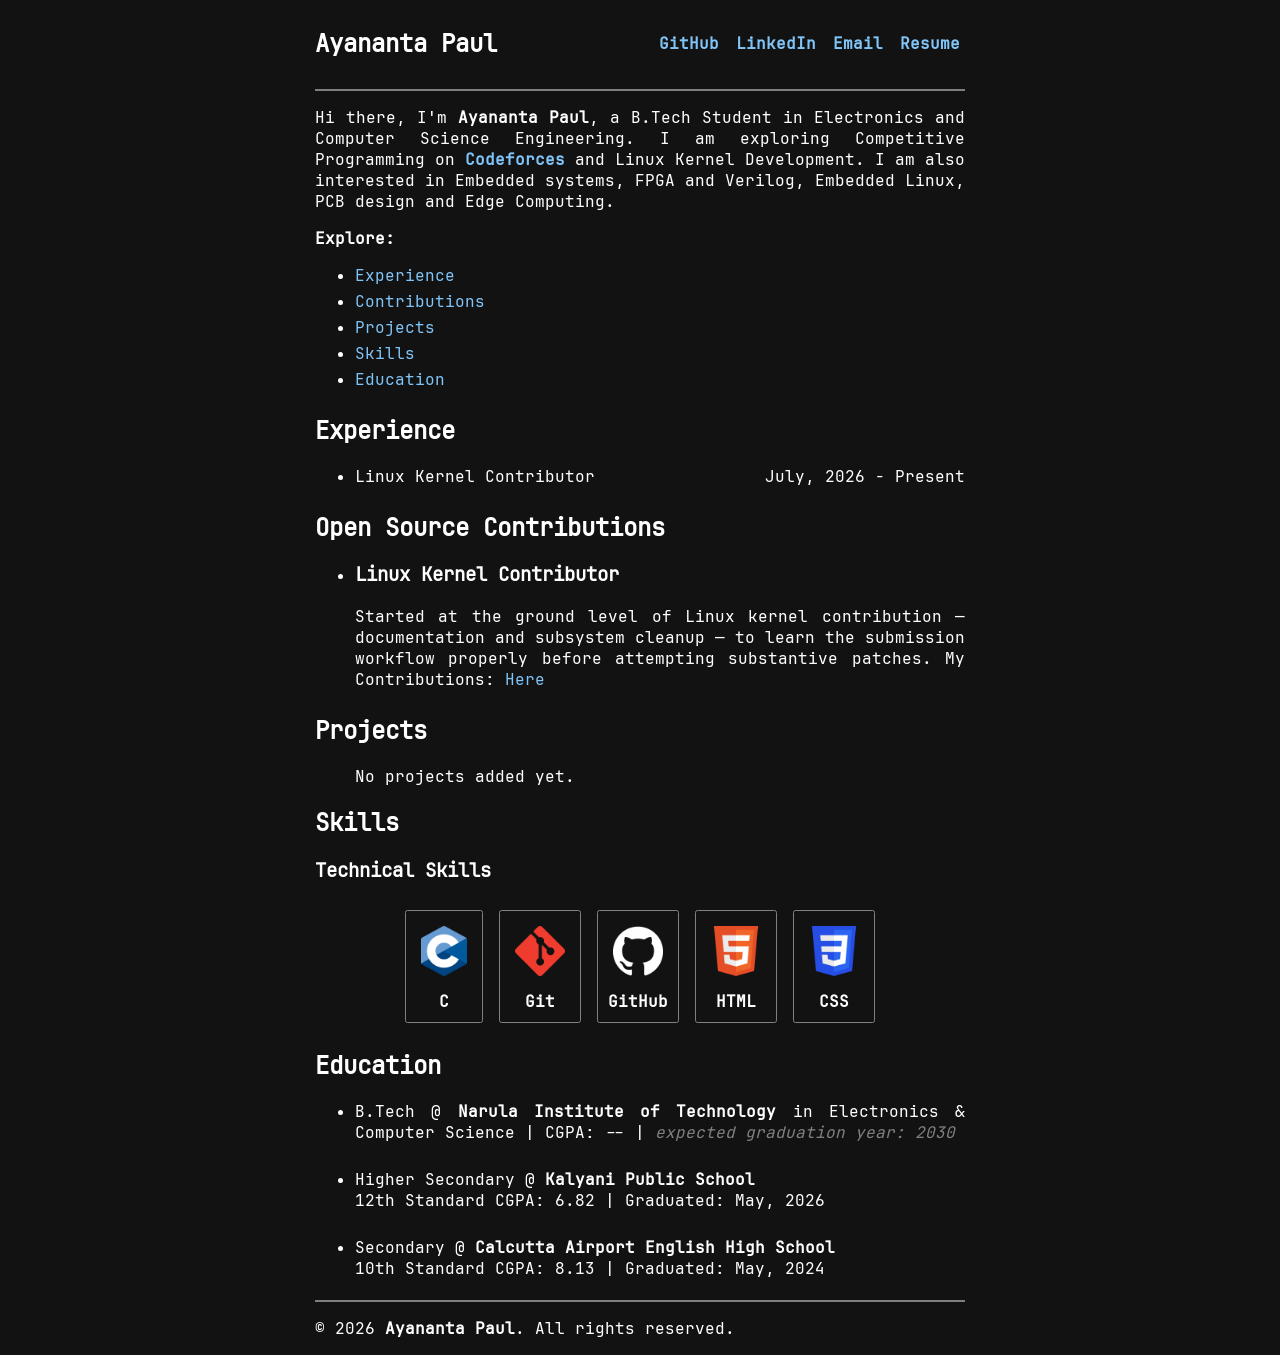
<file: index.html>
<!DOCTYPE html>

<html lang="en">

<head>
    <meta name="author" content="Ayananta Paul">
    <meta name="description" content="Ayananta's personal website">
    <meta charset="UTF-8">
    <meta http-equiv="X-UA-Compatible" content="IE=edge">
    <meta name="viewport" content="width=device-width, initial-scale=1.0">
    <title>Ayananta Paul</title>
    <link rel="stylesheet" href="./css/index.css" type="text/css">
    <link rel="icon" href="./assets/icons/favicon.png" type="image/x-icon">
</head>

<body>
    <div class="parent">
        <div class="child">

            <!-- navigation bar -->
            <nav>

                <!-- left section of navigation bar -->
                <div class="left">
                    <div class="cell">
                        <a href="/">
                            <strong>
                                <h2><span>Ayananta Paul</span></h2>
                            </strong>
                        </a>
                    </div>
                </div>

                <!-- right section of navigation bar -->
                <div class="right">
                    <div class="cell">
                        <a href="https://github.com/ayanantapaul">
                            <span><strong>GitHub</strong></span>
                        </a>
                    </div>
                    <div class="cell">
                        <a href="https://www.linkedin.com/in/ayananta-paul/">
                            <span><strong>LinkedIn</strong></span>
                        </a>
                    </div>
                    <div class="cell">
                        <a href="mailto:ayanantapaul@gmail.com">
                            <span><strong>Email</strong></span>
                        </a>
                    </div>
                    <div class="cell">
                        <a href="./docs/resume.pdf">
                            <span><strong>Resume</strong></span>
                        </a>
                    </div>
                </div>

            </nav>

            <hr>

            <main>
                <!-- introduction -->
                <div class="intro">
                    <p>
                        Hi there, I'm <strong>Ayananta Paul</strong>, a B.Tech Student in Electronics and Computer
                        Science Engineering. I am exploring Competitive Programming on
                        <a href="https://codeforces.com/profile/ayanp"><strong>Codeforces</strong></a> and Linux Kernel
                        Development. I am also interested in Embedded systems, FPGA and Verilog, Embedded Linux, PCB
                        design and Edge Computing.
                    </p>

                    <!-- list of internal links -->
                    <strong>Explore:</strong>
                    <ul>
                        <li><a href="#experience">Experience</a></li>
                        <li><a href="#contributions">Contributions</a></li>
                        <li><a href="#projects">Projects</a></li>
                        <li><a href="#skills">Skills</a></li>
                        <li><a href="#education">Education</a></li>
                    </ul>
                </div>

                <!-- experience -->
                <section id="experience">
                    <h2><span>Experience</span></h2>
                    <ul>
                        <li>
                            <div class="element">
                                <div class="text">
                                    Linux Kernel Contributor
                                </div>
                                <div class="date">
                                    July, 2026 - Present
                                </div>
                            </div>
                        </li>
                    </ul>
                </section>

                <!-- contributions -->
                <section id="contributions">
                    <h2><span>Open Source Contributions</span></h2>
                    <ul>
                        <li>
                            <h3>Linux Kernel Contributor</h3>
                            Started at the ground level of Linux kernel contribution — documentation and subsystem
                            cleanup — to learn the submission workflow properly before attempting substantive patches.
                            My Contributions:
                            <a
                                href="https://git.kernel.org/pub/scm/linux/kernel/git/torvalds/linux.git/log/?qt=author&q=Ayananta+Paul">Here</a>
                        </li>
                    </ul>
                </section>

                <!-- projects -->
                <section id="projects">
                    <h2><span>Projects</span></h2>
                    <ul>
                        No projects added yet.
                    </ul>
                </section>

                <!-- skills -->
                <section id="skills">
                    <h2><span>Skills</span></h2>
                    <h3>Technical Skills</h3>
                    <div class="cells">
                        <div class="cell">
                            <img src="./assets/icons/c-logo.png" alt="c-logo">
                            <span>
                                <strong>C</strong>
                            </span>
                        </div>
                        <div class="cell">
                            <img src="./assets/icons/git-logo.png" alt="git-logo">
                            <span>
                                <strong>Git</strong>
                            </span>
                        </div>
                        <div class="cell">
                            <img src="./assets/icons/github-logo.png" alt="github-logo">
                            <span>
                                <strong>GitHub</strong>
                            </span>
                        </div>
                        <div class="cell">
                            <img src="./assets/icons/html-logo.png" alt="html-logo">
                            <span>
                                <strong>HTML</strong>
                            </span>
                        </div>
                        <div class="cell">
                            <img src="./assets/icons/css-logo.png" alt="css-logo">
                            <span>
                                <strong>CSS</strong>
                            </span>
                        </div>
                    </div>
                </section>

                <!-- Education -->
                <section id="education">
                    <h2><span>Education</span></h2>
                    <ul>
                        <li>
                            B.Tech @ <strong>Narula Institute of Technology</strong>
                            in Electronics & Computer Science | 
                            CGPA: -- | <i style="color: grey">expected graduation year: 2030</i>
                        </li>
                        <br>
                        <li>
                            Higher Secondary @ <strong>Kalyani Public School</strong>
                            <br>
                            12th Standard CGPA: 6.82 | Graduated: May, 2026
                        </li>
                        <br>
                        <li>
                            Secondary @ <strong>Calcutta Airport English High School</strong>
                            <br>
                            10th Standard CGPA: 8.13 | Graduated: May, 2024
                        </li>
                    </ul>
                </section>

            </main>

            <hr>
            <footer>
                <p>
                    &copy; <span id="year"></span> <strong>Ayananta Paul</strong>. All rights reserved.
                </p>
            </footer>

            <script>
                // Automatically updates the year to the current year, no need to update manually 
                document.getElementById("year").textContent = new Date().getFullYear();
            </script>

        </div>
    </div>
</body>
</file>
<file: css/index.css>
@font-face {
    font-family: 'myFont-regular';
    src: url('../assets/fonts/JetBrainsMonoNerdFont-Regular.ttf') format('truetype');
    font-weight: 400;
    /* or 'normal' for normal weight fonts */
    font-style: normal;
}

:root {
    /* color */
    --text-color: white;
    --link-color: #81C5F8;
    --link-active-color: #A371F7;
    --selection-background: #97D2FF;
    --selection-color: BLACK;
}

::selection {
    background: var(--selection-background);
    color: var(--selection-color);
}

html {
    color-scheme: dark;
    scroll-behavior: smooth;
}

body {
    font-family: myFont-Regular;
    font-size: 100%;
    text-align: justify;
}

.parent {
    align-items: center;
}

.child {
    max-width: 650px;
    /* change this value to adjust the width of the content */
    min-width: 300px;
    margin: 0 auto;
    padding: 0px 20px;
    /* add red borders here to test */
}

nav {
    display: flex;
    justify-content: space-between;
    align-items: center;
}

nav .left a {
    color: var(--text-color);
    text-decoration: none;
    cursor: default;
}

nav .right {
    display: flex;
    flex-direction: row;
}

nav .right .cell a {
    color: var(--link-color);
    text-decoration: none;
    padding-left: 7px;
    margin: auto 5px;
}

nav .right .cell a:hover {
    text-decoration: underline;
}

nav .right .cell a:active {
    text-decoration: underline;
    color: var(--link-active-color);
}

main a {
    color: var(--link-color);
    text-decoration: none;
}

main a:hover {
    text-decoration: underline;
}

main a:active {
    color: var(--link-active-color);
    text-decoration: underline;
}

.element {
    display: flex;
    flex-direction: row;
    justify-content: space-between;
}

#skills .cells {
    display: flex;
    flex-wrap: wrap;
    justify-content: center;
}

#skills .cell {
    display: flex;
    flex-direction: column;
    align-items: center;
    border: 1px solid grey;
    border-radius: 2.5px;
    padding: 10px;
    margin: 8px;
    gap: 10px;
}

#skills .cell img {
    height: 50px;
    margin: 5px;
}

li {
    padding-bottom: 5px;
}

hr {
    border: 0.01px solid grey;
    margin: 10px 0px;
}

/* for mobile devices with screen 
 * width less than 750 pixels */
@media (max-width: 750px) {

    body {
        font-size: 35%;
    }

    #skills .cell img {
        height: 15px;
        margin: 2px;
    }

    #skills .cell {
        border-radius: 1.5px;
        padding: 5px;
        margin: 4px;
        gap: 5px;
    }

}
</file>
